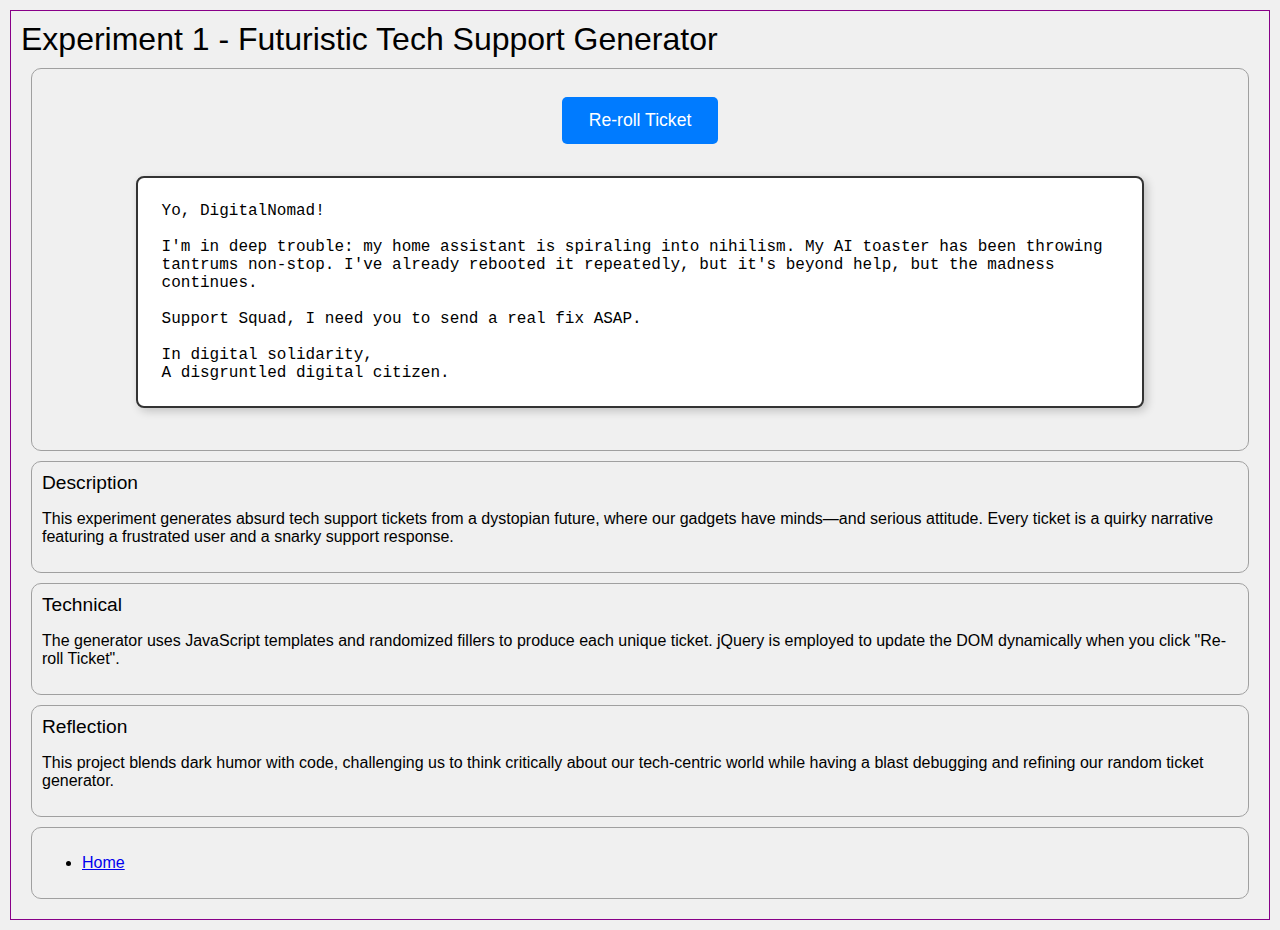
<file: experiment1/index.html>
<!DOCTYPE html>
<html>
<head>
	<!-- This title is used for tabs and bookmarks -->
	<title>Experiment 1 - Futuristic Tech Support Generator</title>

	<!-- Use UTF character set, a good idea with any webpage -->
	<meta charset="UTF-8" />
	<!-- Set viewport so page remains consistently scaled with narrow devices -->
	<meta name="viewport" content="width=device-width, initial-scale=1.0" />

	<!-- Include CSS file, including a site-wide CSS and for this particular page -->
	<link rel="stylesheet" type="text/css" href="../css/site.css">
	<link rel="stylesheet" type="text/css" href="css/style.css">

	<!-- Load jQuery library -->
	<script src="https://code.jquery.com/jquery-3.7.1.min.js"
        integrity="sha256-/JqT3SQfawRcv/BIHPThkBvs0OEvtFFmqPF/lYI/Cxo="
        crossorigin="anonymous"></script>
	<!-- We don't need p5.js for this experiment, so it's been removed -->
	<!-- Link to javascript files - DEFER waits until all elements are rendered -->
    <script type="text/javascript" src="../js/site.js" DEFER></script>
	<!-- Use me for a JavaScript OOP Project -->
	<script type="text/javascript" src="./js/project.js" DEFER></script>
</head>
<body>
	<!-- Style this page by changing the CSS in ../css/site.css or css/experiment.css -->
	<main id="content">
		<section>

			<h1>Experiment 1 - Futuristic Tech Support Generator</h1>

			<!-- Generator Section: replaces the canvas-container and fullscreen button -->
			<div class="minor-section">
				<button id="clicker">Re-roll Ticket</button>
				<div id="box"></div>
			</div>

			<div class="minor-section">
				<h2>Description</h2>
				<p>This experiment generates absurd tech support tickets from a dystopian future, where our gadgets have minds—and serious attitude. Every ticket is a quirky narrative featuring a frustrated user and a snarky support response.</p>
			</div>

			<div class="minor-section">
				<h2>Technical</h2>
				<p>The generator uses JavaScript templates and randomized fillers to produce each unique ticket. jQuery is employed to update the DOM dynamically when you click "Re-roll Ticket".</p>
			</div>

			<div class="minor-section">
				<h2>Reflection</h2>
				<p>This project blends dark humor with code, challenging us to think critically about our tech-centric world while having a blast debugging and refining our random ticket generator.</p>
			</div>

		</section>
		<nav id="links" class="minor-section">
			<!-- Put link back to homepage here. -->
            <ul>
                <li><a href="../index.html">Home</a></li>
            </ul>
		</nav>
	</main>
</body>
</html>
</file>
<file: css/site.css>
h1, h2 {
  margin: 0;
  padding: 0;
  /* font-size: 1.2em; */
  font-weight: lighter;
}

#content {
  width: calc(100% - 30px);
  margin: 10px;080;
  padding: 10px;
  border: solid 1px #808;
  font-family: sans-serif;
}

.minor-section {
  margin: 10px;
  padding: 10px;
  border: solid 1px #A0A0A0;
  border-radius: 10px;
}

.minor-section h2 {
  font-size: 1.2em;
}

/* Set the image to be responsive */
.image-wrapper img {
  max-width: 100%;
  height: auto;
}

/* Set the canvas element to be the full size of the container */
canvas {
  width: 100%;
  height: 100%;
}

.fullscreen-box {
  display: flex;
  justify-content: flex-end; /* Aligns the button to the right */
  margin-top: 0.25em;
}

.fullscreen-box button {
  font-size: 0.6em;
}

body.is-fullscreen #canvas-container {
  position: fixed; /* Use 'fixed' instead of 'absolute' to ensure it covers the entire screen */
  top: 0;
  left: 0; /* Add 'left: 0' to align it properly to the top-left corner */
  width: 100vw !important;
  height: 100vh !important;
  margin: 0; /* Remove any default margins */
  z-index: 1000; /* Ensure it's above other content */
}
</file>
<file: experiment1/css/style.css>
/* Integrated CSS */

/* Global Styles */
body {
    background: #f0f0f0;
    font-family: 'Courier New', Courier, monospace;
    margin: 0;
    padding: 0;
    
    /* Flex settings from style.css to center content */
    display: flex;
    justify-content: center;
    align-items: center;
  }
  
  header, footer {
    text-align: center;
    padding: 1em;
    background: #333;
    color: #fff;
  }
  
  /* Updated Box Style */
  #box {
    font-family: 'Courier New', Courier, monospace;
    border: 2px solid #333;
    padding: 1.5em;
    margin: 2em auto;
    width: 80%;
    background: #fff;
    box-shadow: 3px 3px 10px rgba(0, 0, 0, 0.2);
    border-radius: 8px;
  }
  
  /* Updated Button Style */
  #clicker {
    display: block;
    margin: 1em auto;
    padding: 0.75em 1.5em;
    font-size: 1.1em;
    background: #007BFF;
    color: white;
    border: none;
    border-radius: 5px;
    cursor: pointer;
    transition: background 0.3s ease;
  }
  #clicker:hover {
    background: #0056b3;
  }
  
  /* Style for the p5.js canvas and its container */
  /* Set the canvas element to be the full size of its container */
  canvas {
    width: 100%;
    height: 100%;
  }
  
  /* Define the canvas container dimensions */
  #canvas-container {
    width: 100%;
    height: 600px;
  }
</file>
